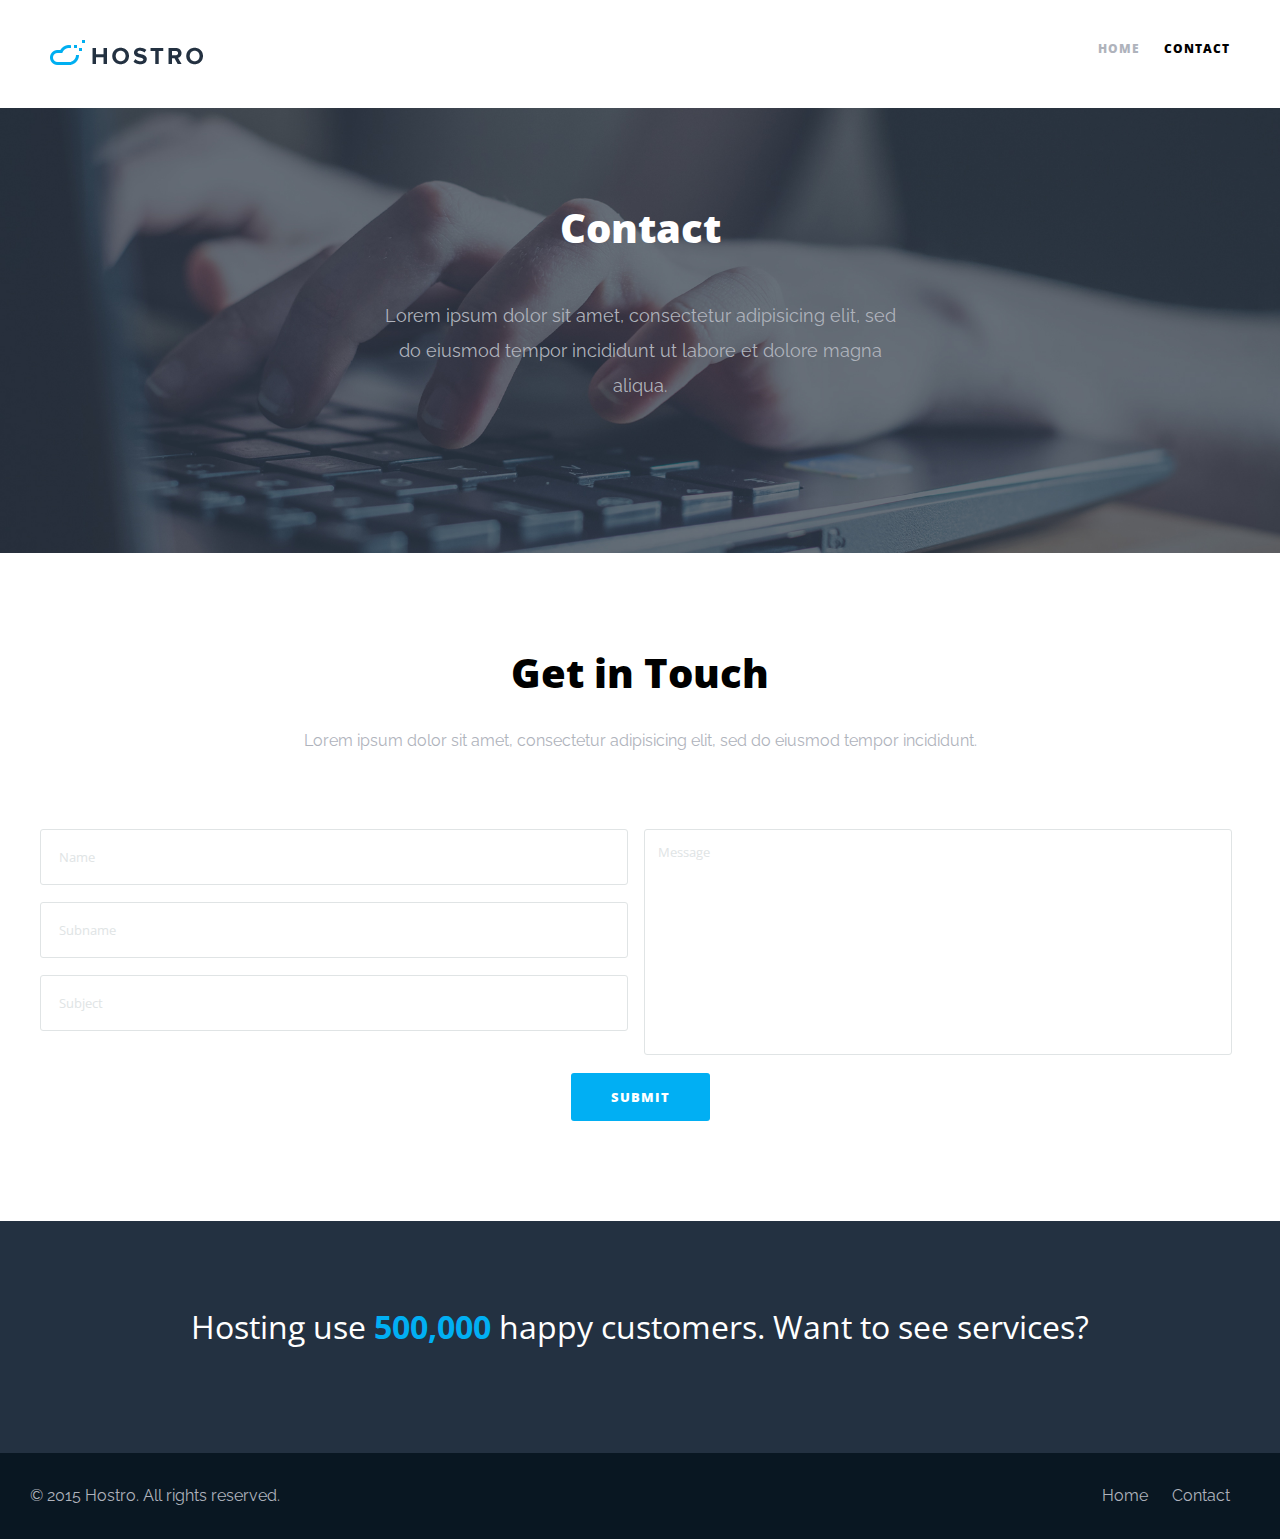
<file: contact.html>
<!DOCTYPE html>
<html lang="es">
<head>
	<meta charset="UTF-8">
	<link rel="stylesheet" href="styles/style.css">
	<link href="https://fonts.googleapis.com/css?family=Open+Sans:400,800|Raleway:400,900" rel="stylesheet">
	<title>Contact</title>
</head>
<body>
	<header>
		<nav class="container">
			<a class="hostro" href="index.html">
				<img src="assets/header-logo.png">
			</a>

			<ul class="menu">
				<li>
					<a href="index.html">Home</a>
				</li>
				<li>
					<a href="contact2.html" class="negro">Contact</a>
				</li>
			</ul>
		</nav>
	</header>

	<section class="contacto">
		<h1>Contact</h1>
		<p>Lorem ipsum dolor sit amet, consectetur adipisicing elit, sed do eiusmod
		tempor incididunt ut labore et dolore magna aliqua.</p>
	</section>

	<section class="formulario">
		<div class="container">
			<h2>Get in Touch</h2>
			<p>Lorem ipsum dolor sit amet, consectetur adipisicing elit, sed do eiusmod tempor incididunt.</p>

			<form>
				<div class="izq">
					<input type="text" name="name" placeholder="Name">
					<input type="text" name="subname" placeholder="Subname">
					<input type="text" name="subject" placeholder="Subject">
				</div>
				<div class="der">
					<textarea cols="10" rows="11" name="message" placeholder="Message"></textarea>
				</div>

				<div class="btn-enviar">
					<input type="submit" value="Submit">
				</div>
			</form>
		</div>
	</section>

	<footer>
		<div>
			<div class="footer-1">
				<h3>Hosting use <span>500,000</span> happy customers. Want to see services?</h3>
			</div>
			<div class="footer-2">
				<p>© 2015 Hostro. All rights reserved.</p>
				<nav>
					<ul>
						<li><a href="home.html">Home</a></li>
						<li><a href="contact.html">Contact</a></li>
					</ul>
				</nav>
			</div>
		</div>
	</footer>
</body>
</html>
</file>
<file: styles/style.css>
@charset "UTF-8";
/* http://meyerweb.com/eric/tools/css/reset/ 
   v2.0 | 20110126
   License: none (public domain)
*/
html, body, div, span, applet, object, iframe,
h1, h2, h3, h4, h5, h6, p, blockquote, pre,
a, abbr, acronym, address, big, cite, code,
del, dfn, em, img, ins, kbd, q, s, samp,
small, strike, strong, sub, sup, tt, var,
b, u, i, center,
dl, dt, dd, ol, ul, li,
fieldset, form, label, legend,
table, caption, tbody, tfoot, thead, tr, th, td,
article, aside, canvas, details, embed,
figure, figcaption, footer, header, hgroup,
menu, nav, output, ruby, section, summary,
time, mark, audio, video {
  margin: 0;
  padding: 0;
  border: 0;
  font-size: 100%;
  font: inherit;
  vertical-align: baseline; }

/* HTML5 display-role reset for older browsers */
article, aside, details, figcaption, figure,
footer, header, hgroup, menu, nav, section {
  display: block; }

body {
  line-height: 1; }

ol, ul {
  list-style: none; }

blockquote, q {
  quotes: none; }

blockquote:before, blockquote:after,
q:before, q:after {
  content: '';
  content: none; }

table {
  border-collapse: collapse;
  border-spacing: 0; }

body {
  box-sizing: border-box;
  /* MENÚ DE NAVEGACIÓN */
  /*cierra header*/
  /*SECTION 1*/
  /*cierra section-1*/
  /*FORMULARIO 1*/
  /*cierra formulario-1*/ }
  body .container {
    max-width: 1200px;
    margin: auto; }
  body .centrar {
    text-align: center; }
  body header nav {
    padding: 40px 50px; }
    body header nav ul.menu {
      float: right; }
    body header nav ul.menu li {
      display: inline-block; }
    body header nav ul.menu li a {
      font-family: 'Open sans';
      text-decoration: none;
      color: #AFB3BC;
      text-transform: uppercase;
      font-weight: 900;
      font-size: 12px;
      margin: 0 10px;
      letter-spacing: 1px; }
    body header nav ul.menu li a.negro {
      color: #000000;
      margin-right: 0; }
  body section.section-1 div.img-background-1 {
    background-image: url(../assets/indexbanner-bg3.jpg);
    background-size: cover;
    padding: 160px 0 170px 0;
    background-repeat: no-repeat; }
    body section.section-1 div.img-background-1 div {
      display: inline-block;
      position: relative;
      left: 100px;
      width: 45%; }
      body section.section-1 div.img-background-1 div h1 {
        font-family: 'Raleway';
        font-weight: bold;
        color: white;
        font-size: 45px;
        letter-spacing: 1px; }
      body section.section-1 div.img-background-1 div p {
        font-family: 'Raleway';
        font-size: 18px;
        color: #AFB3BC;
        line-height: 2; }
  body section.formulario-1 {
    /*cierra centrar-formulario*/ }
    body section.formulario-1 div.centrar-formulario {
      text-align: center;
      position: relative;
      bottom: 43px; }
      body section.formulario-1 div.centrar-formulario input {
        border: none; }
      body section.formulario-1 div.centrar-formulario input:first-child {
        width: 70%;
        font-family: 'Raleway';
        font-size: 19px;
        padding: 32px 20px;
        box-shadow: 0px 0px 7px 5px rgba(50, 50, 50, 0.09); }
      body section.formulario-1 div.centrar-formulario span {
        font-size: 20px;
        color: white;
        position: relative;
        left: 13px;
        z-index: 2; }
      body section.formulario-1 div.centrar-formulario input.boton-search {
        font-family: 'Open sans';
        font-size: 12px;
        text-transform: uppercase;
        background: #01AFF3;
        border: none;
        padding: 38px 20px 34px 50px;
        color: white;
        position: relative;
        right: 23px;
        box-shadow: 5px 0px 7px 2px rgba(50, 50, 50, 0.09);
        letter-spacing: 3px; }

/*cierra body*/
/*SECTION 2*/
section.section-2 ul {
  width: 100%;
  margin: 70px 0 90px 0; }
  section.section-2 ul li {
    display: inline-block; }
    section.section-2 ul li img.icono {
      transition: 1.3s ease-in-out;
      -webkit-transition: 1.3s ease-in-out;
      -moz-transition: 1.3s ease-in-out;
      -o-transition: 1.3s ease-in-out; }
    section.section-2 ul li img.icono:hover {
      -webkit-transform: scale(1.25);
      transform: scale(1.25); }
    section.section-2 ul li h4 {
      font-family: 'Raleway';
      font-size: 14px;
      font-weight: 800;
      letter-spacing: 2px;
      text-transform: uppercase;
      margin: 37px 0 19px 0; }
    section.section-2 ul li p {
      font-family: 'Open sans';
      font-size: 14px;
      line-height: 2;
      text-align: center; }
  section.section-2 ul li:nth-child(even) {
    width: 7%;
    position: relative;
    bottom: 162px; }
  section.section-2 ul li:nth-child(odd) {
    width: 15%; }

/*cierra section-2*/
/*SECTION-3*/
section.section-3 div.hostro-services {
  margin: 0 auto 80px auto;
  max-width: 1200px; }
  section.section-3 div.hostro-services h2 {
    font-family: 'Raleway';
    font-size: 40px;
    font-weight: 900;
    margin: 25px 0 25px 0; }
  section.section-3 div.hostro-services p {
    font-family: 'Raleway';
    font-size: 18px;
    color: #AFB3BC;
    line-height: 2; }
section.section-3 div div.cuadrado-izq {
  display: inline-block;
  float: left;
  width: 25%;
  text-align: right; }
  section.section-3 div div.cuadrado-izq img {
    position: relative;
    left: 66px;
    top: 32px; }
  section.section-3 div div.cuadrado-izq h4 {
    font-family: 'Raleway';
    font-size: 15px;
    font-weight: bold;
    letter-spacing: 3px;
    text-transform: uppercase;
    margin: 0 0 17px 0; }
  section.section-3 div div.cuadrado-izq p {
    font-family: 'Raleway';
    font-size: 14px;
    color: #AFB3BC;
    line-height: 2;
    margin: 0 0px 20px 0; }
section.section-3 div div.foto-phone {
  display: inline-block;
  width: 25%;
  position: relative;
  left: 148px;
  bottom: 27px;
  z-index: 2; }
  section.section-3 div div.foto-phone img {
    width: 100%; }
section.section-3 div div.cuadrado-der {
  display: inline-block;
  float: right;
  width: 25%;
  text-align: left; }
  section.section-3 div div.cuadrado-der img {
    position: relative;
    right: 66px;
    top: 32px; }
  section.section-3 div div.cuadrado-der h4 {
    font-family: 'Raleway';
    font-size: 15px;
    font-weight: bold;
    letter-spacing: 3px;
    text-transform: uppercase;
    margin: 0 0 17px 0; }
  section.section-3 div div.cuadrado-der p {
    font-family: 'Raleway';
    font-size: 14px;
    color: #AFB3BC;
    line-height: 2;
    margin: 0 0px 20px 0; }

/*cierra section-3*/
/*PRICING TABLES*/
section.pricing-tables {
  margin-bottom: 200px; }
  section.pricing-tables div.img-background-2 {
    background-image: url(../assets/pricing-bg.jpg);
    background-size: 100%;
    background-repeat: no-repeat;
    position: relative;
    bottom: 100px; }
    section.pricing-tables div.img-background-2 div.container div.centrar {
      position: relative;
      top: 130px; }
      section.pricing-tables div.img-background-2 div.container div.centrar h2 {
        font-family: 'Raleway';
        font-size: 40px;
        font-weight: 900;
        margin: 25px 0 25px 0; }
      section.pricing-tables div.img-background-2 div.container div.centrar p {
        font-family: 'Raleway';
        font-size: 18px;
        color: #AFB3BC;
        line-height: 2; }
    section.pricing-tables div.img-background-2 div.container div.box-prices {
      position: relative;
      top: 180px;
      margin-left: 63px; }
      section.pricing-tables div.img-background-2 div.container div.box-prices div.box {
        display: inline-block;
        width: 22%;
        box-shadow: 0px 0px 14px 3px rgba(50, 50, 50, 0.09);
        text-align: center;
        background: white;
        padding-bottom: 7%;
        margin: 0 29px 0 0; }
        section.pricing-tables div.img-background-2 div.container div.box-prices div.box div:first-child {
          width: 80%;
          border-bottom: 2px solid #EFF1F2;
          padding: 0px 0 50px 0;
          margin: auto; }
          section.pricing-tables div.img-background-2 div.container div.box-prices div.box div:first-child h5 {
            font-family: 'Open sans';
            font-size: 15px;
            letter-spacing: 2px;
            text-transform: uppercase;
            font-weight: bold;
            margin: 50px 0 40px 0; }
          section.pricing-tables div.img-background-2 div.container div.box-prices div.box div:first-child span.numero {
            font-family: 'Open sans';
            font-size: 50px;
            letter-spacing: 2px;
            text-transform: uppercase;
            font-weight: bold; }
          section.pricing-tables div.img-background-2 div.container div.box-prices div.box div:first-child span.numero:before {
            content: "$";
            font-size: 25px;
            position: relative;
            bottom: 20px; }
          section.pricing-tables div.img-background-2 div.container div.box-prices div.box div:first-child span.numero:after {
            content: ".99";
            font-size: 20px;
            position: relative;
            bottom: 20px; }
          section.pricing-tables div.img-background-2 div.container div.box-prices div.box div:first-child span.month {
            color: #AFB3BC;
            display: block; }
        section.pricing-tables div.img-background-2 div.container div.box-prices div.box div.tabla {
          margin: 12px 0 12px 0; }
          section.pricing-tables div.img-background-2 div.container div.box-prices div.box div.tabla table {
            margin: auto; }
            section.pricing-tables div.img-background-2 div.container div.box-prices div.box div.tabla table td {
              font-family: 'Open sans';
              font-size: 15px;
              padding-bottom: 24px; }
            section.pricing-tables div.img-background-2 div.container div.box-prices div.box div.tabla table td:first-child {
              padding-right: 50px;
              text-align: left; }
        section.pricing-tables div.img-background-2 div.container div.box-prices div.box div.numero-celeste td:nth-child(2) {
          color: #28D9F6; }
        section.pricing-tables div.img-background-2 div.container div.box-prices div.box a {
          background: #01AFF3;
          text-decoration: none;
          color: white;
          font-family: 'Raleway';
          letter-spacing: 2px;
          text-transform: uppercase;
          font-size: 11px;
          border-radius: 5px;
          padding: 16px 51px;
          position: relative;
          top: 25px; }
      section.pricing-tables div.img-background-2 div.container div.box-prices div.box div.numero-amarillo td:nth-child(2) {
        color: #FAD90E; }
      section.pricing-tables div.img-background-2 div.container div.box-prices div.box div.numero-naranja td:nth-child(2) {
        color: #FD904F; }
      section.pricing-tables div.img-background-2 div.container div.box-prices div.box div.numero-naranja-osc td:nth-child(2) {
        color: #FF5B42; }

/*FOOTER*/
footer {
  background-color: #233141; }
  footer div.footer-1 {
    padding: 90px 0 110px 0;
    text-align: center; }
    footer div.footer-1 h3 {
      color: white;
      font-family: 'Open sans';
      font-size: 32px; }
      footer div.footer-1 h3 span {
        color: #01AFF3;
        font-weight: bold;
        font-family: 'Open sans'; }
  footer div.footer-2 {
    background-color: #091722;
    overflow: auto;
    padding: 35px 30px 35px 30px; }
    footer div.footer-2 p {
      color: #AFB3BC;
      font-family: 'Raleway';
      display: inline-block; }
    footer div.footer-2 nav {
      float: right; }
      footer div.footer-2 nav li {
        display: inline-block;
        padding: 0px 20px 0 0; }
        footer div.footer-2 nav li a {
          color: white;
          text-decoration: none;
          font-family: 'Raleway';
          color: #AFB3BC; }

/*MEDIAQUERY*/
/*MEDIAQUERY*/
/*MEDIAQUERY*/
/*MEDIAQUERY*/
@media screen and (min-width: 769px) and (max-width: 980px) {
  body header nav ul.menu {
    float: none;
    text-align: center; }
  body section.section-1 div.img-background-1 {
    padding: 100px 0 80px 0; }
  body section.section-1 div.img-background-1 div {
    left: 30px;
    width: 50%; }
  body section.section-2 li:nth-child(odd) {
    margin-bottom: 30px;
    width: 49%; }
  body section.section-2 li:nth-child(even) {
    display: none; }
  body section.section-3 div.cuadrado-izq {
    width: 20%; }
    body section.section-3 div.cuadrado-izq p {
      margin: 0 0px -10px 0;
      font-size: 13px; }
  body section.section-3 div.foto-phone {
    left: 182px; }
  body section.section-3 div.cuadrado-der {
    width: 20%; }
    body section.section-3 div.cuadrado-der p {
      margin: 0 0px -10px 0;
      font-size: 13px; }
  body section.pricing-tables div.img-background-2 {
    bottom: 0px;
    background-size: 100%; }
    body section.pricing-tables div.img-background-2 div.container div.centrar {
      top: 70px; }
    body section.pricing-tables div.img-background-2 div.container div.box-prices div.box {
      width: 43%;
      margin: 0 29px 23px 0;
      padding-bottom: 16%; }
  body footer.footer-index {
    position: relative;
    top: 50px; } }
/*MEDIAQUERY*/
/*MEDIAQUERY*/
/*MEDIAQUERY*/
/*MEDIAQUERY*/
@media screen and (min-width: 581px) and (max-width: 768px) {
  body header nav a.hostro {
    display: block;
    text-align: center; }
  body header nav ul.menu {
    float: none;
    text-align: center; }
    body header nav ul.menu li {
      display: block;
      margin: 20px 0 0px 0; }
      body header nav ul.menu li a {
        font-size: 15px; }
  body section.section-1 div.img-background-1 {
    display: none; }
  body section.formulario-1 div.centrar-formulario {
    position: relative;
    bottom: 0px;
    margin: 0 0px 100px 37px; }
    body section.formulario-1 div.centrar-formulario form input:first-child {
      width: 62%; }
  body section.section-2 li:nth-child(odd) {
    width: 49%;
    margin-bottom: 30px; }
  body section.section-2 li:nth-child(even) {
    display: none; }
  body section.section-3 div.hostro-services {
    margin: 0 auto 20px auto; }
    body section.section-3 div.hostro-services p {
      width: 83%;
      margin: auto; }
  body section.section-3 div.container div.cuadrado-izq {
    width: 90%;
    display: block;
    text-align: left; }
    body section.section-3 div.container div.cuadrado-izq img {
      left: 40px; }
    body section.section-3 div.container div.cuadrado-izq h4 {
      margin: 0 0 17px 110px; }
    body section.section-3 div.container div.cuadrado-izq p {
      margin: 0 0px -10px 110px;
      font-size: 15px; }
  body section.section-3 div.container div.foto-phone {
    position: relative;
    left: 226px;
    top: 60px;
    width: 35%;
    margin-bottom: 70px; }
  body section.section-3 div.container div.cuadrado-der {
    width: 90%;
    display: block;
    text-align: left;
    float: none; }
    body section.section-3 div.container div.cuadrado-der img {
      left: 40px; }
    body section.section-3 div.container div.cuadrado-der h4 {
      margin: 0 0 17px 110px; }
    body section.section-3 div.container div.cuadrado-der p {
      margin: 0 0px -10px 110px; }
  body section.pricing-tables div.img-background-2 {
    top: 70px;
    background-size: 100%; }
    body section.pricing-tables div.img-background-2 div.container div.centrar {
      top: 40px; }
    body section.pricing-tables div.img-background-2 div.container div.box-prices {
      top: 130px; }
      body section.pricing-tables div.img-background-2 div.container div.box-prices div.box {
        width: 43%;
        margin: 0 29px 23px 0;
        padding-bottom: 16%; }
  body footer {
    position: relative;
    top: 50px; } }
/*MEDIAQUERY*/
/*MEDIAQUERY*/
/*MEDIAQUERY*/
/*MEDIAQUERY*/
@media (max-width: 580px) {
  body header nav a.hostro {
    display: block;
    text-align: center; }
  body header nav ul.menu {
    float: none;
    text-align: center; }
    body header nav ul.menu li {
      display: block;
      margin: 20px 0 0px 0; }
      body header nav ul.menu li a {
        font-size: 15px; }
  body section.section-1 div.img-background-1 {
    display: none; }
  body section.formulario-1 div.centrar-formulario {
    position: relative;
    bottom: 0px;
    margin: 20px 0px 45px 37px; }
    body section.formulario-1 div.centrar-formulario form input:first-child {
      width: 62%;
      font-size: 14px; }
    body section.formulario-1 div.centrar-formulario span.ion-search {
      display: none; }
    body section.formulario-1 div.centrar-formulario .formulario-1 [type="submit"] {
      padding: 38px 20px 34px 20px; }
  body section.section-2 li:nth-child(odd) {
    width: 58%;
    margin-bottom: 30px; }
  body section.section-2 li:nth-child(even) {
    display: none; }
  body section.section-3 div.hostro-services {
    margin: 0 auto 20px auto; }
    body section.section-3 div.hostro-services p {
      width: 93%;
      margin: auto; }
  body section.section-3 div.container div.cuadrado-izq {
    width: 90%;
    display: block;
    text-align: left; }
    body section.section-3 div.container div.cuadrado-izq img {
      left: 40px; }
    body section.section-3 div.container div.cuadrado-izq h4 {
      margin: 0 0 17px 110px; }
    body section.section-3 div.container div.cuadrado-izq p {
      margin: 0 0px -10px 110px;
      font-size: 15px; }
  body section.section-3 div.container div.foto-phone {
    position: relative;
    left: 156px;
    top: 60px;
    width: 45%;
    margin-bottom: 70px; }
  body section.section-3 div.container div.cuadrado-der {
    width: 90%;
    display: block;
    text-align: left;
    float: none; }
    body section.section-3 div.container div.cuadrado-der img {
      left: 40px; }
    body section.section-3 div.container div.cuadrado-der h4 {
      margin: 0 0 17px 110px; }
    body section.section-3 div.container div.cuadrado-der p {
      margin: 0 0px -10px 110px; }
  body section.pricing-tables div.img-background-2 {
    top: 70px;
    background-size: 100%; }
    body section.pricing-tables div.img-background-2 div.container div.centrar {
      top: 10px; }
      body section.pricing-tables div.img-background-2 div.container div.centrar img {
        visibility: hidden; }
      body section.pricing-tables div.img-background-2 div.container div.centrar h2 {
        font-size: 34px; }
      body section.pricing-tables div.img-background-2 div.container div.centrar p {
        font-size: 16px;
        margin: 0 20px; }
    body section.pricing-tables div.img-background-2 div.container div.box-prices {
      top: 65px; }
      body section.pricing-tables div.img-background-2 div.container div.box-prices div.box {
        width: 43%;
        margin: 0 29px 13px 0;
        padding-bottom: 16%; }
        body section.pricing-tables div.img-background-2 div.container div.box-prices div.box a {
          font-size: 11px; }
  body footer div div.footer-1 h3 {
    font-size: 22px; }
  body footer div div.footer-2 p {
    display: block;
    text-align: center; }
  body footer div div.footer-2 nav {
    display: block;
    text-align: center;
    margin: 23px 0 0 0;
    float: none; } }
/*CONTACTO*/
body {
  box-sizing: border-box; }
  body .container {
    max-width: 1200px;
    margin: auto; }
  body section.contacto {
    text-align: center;
    background: url("../assets/indexbanner-bg2.jpg") no-repeat;
    padding: 100px 0 150px 0;
    background-size: cover; }
    body section.contacto h1 {
      color: #FFFFFF;
      font-size: 40px;
      font-family: 'Open Sans';
      margin-bottom: 50px;
      font-weight: 800; }
    body section.contacto p {
      color: #AFB3BC;
      font-size: 18px;
      font-family: 'Raleway';
      font-weight: 400;
      width: 42%;
      margin: auto;
      line-height: 35px; }
  body section.formulario {
    margin-top: 100px;
    margin-bottom: 100px; }
    body section.formulario div.container h2 {
      font-family: 'Open Sans';
      font-weight: 800;
      text-align: center;
      font-size: 40px;
      margin-bottom: 40px; }
    body section.formulario div.container p {
      text-align: center;
      font-family: 'Raleway';
      color: #AFB3BC;
      margin-bottom: 80px; }
    body section.formulario div.container form {
      /* Estilar placeholder */ }
      body section.formulario div.container form ::-webkit-input-placeholder {
        font-family: 'Open Sans';
        color: #E0E4E5; }
      body section.formulario div.container form ::-moz-placeholder {
        font-family: 'Open Sans';
        color: #E0E4E5; }
      body section.formulario div.container form :-ms-input-placeholder {
        font-family: 'Open Sans';
        color: #E0E4E5; }
      body section.formulario div.container form :-moz-placeholder {
        font-family: 'Open Sans';
        color: #E0E4E5; }
      body section.formulario div.container form div.izq {
        display: inline-block;
        width: 49%;
        vertical-align: top; }
        body section.formulario div.container form div.izq input {
          display: block;
          width: 100%;
          margin-bottom: 17px;
          padding: 18px;
          border: none;
          border: 1px solid #E0E4E5;
          border-radius: 3px;
          font-family: 'Open Sans';
          box-sizing: border-box; }
      body section.formulario div.container form div.der {
        display: inline-block;
        width: 49%;
        vertical-align: top;
        margin-left: 1%; }
        body section.formulario div.container form div.der textarea {
          width: 100%;
          padding: 13px;
          resize: none;
          border: none;
          border: 1px solid #E0E4E5;
          border-radius: 3px;
          font-family: 'Open Sans';
          box-sizing: border-box; }
      body section.formulario div.container form div.btn-enviar {
        text-align: center; }
        body section.formulario div.container form div.btn-enviar input {
          border: none;
          margin-top: 15px;
          background: #01AFF3;
          padding: 15px 40px;
          border-radius: 3px;
          font-family: 'Open Sans';
          text-transform: uppercase;
          letter-spacing: 1px;
          font-weight: 800;
          color: #FFFFFF; }

/*# sourceMappingURL=style.css.map */
</file>
